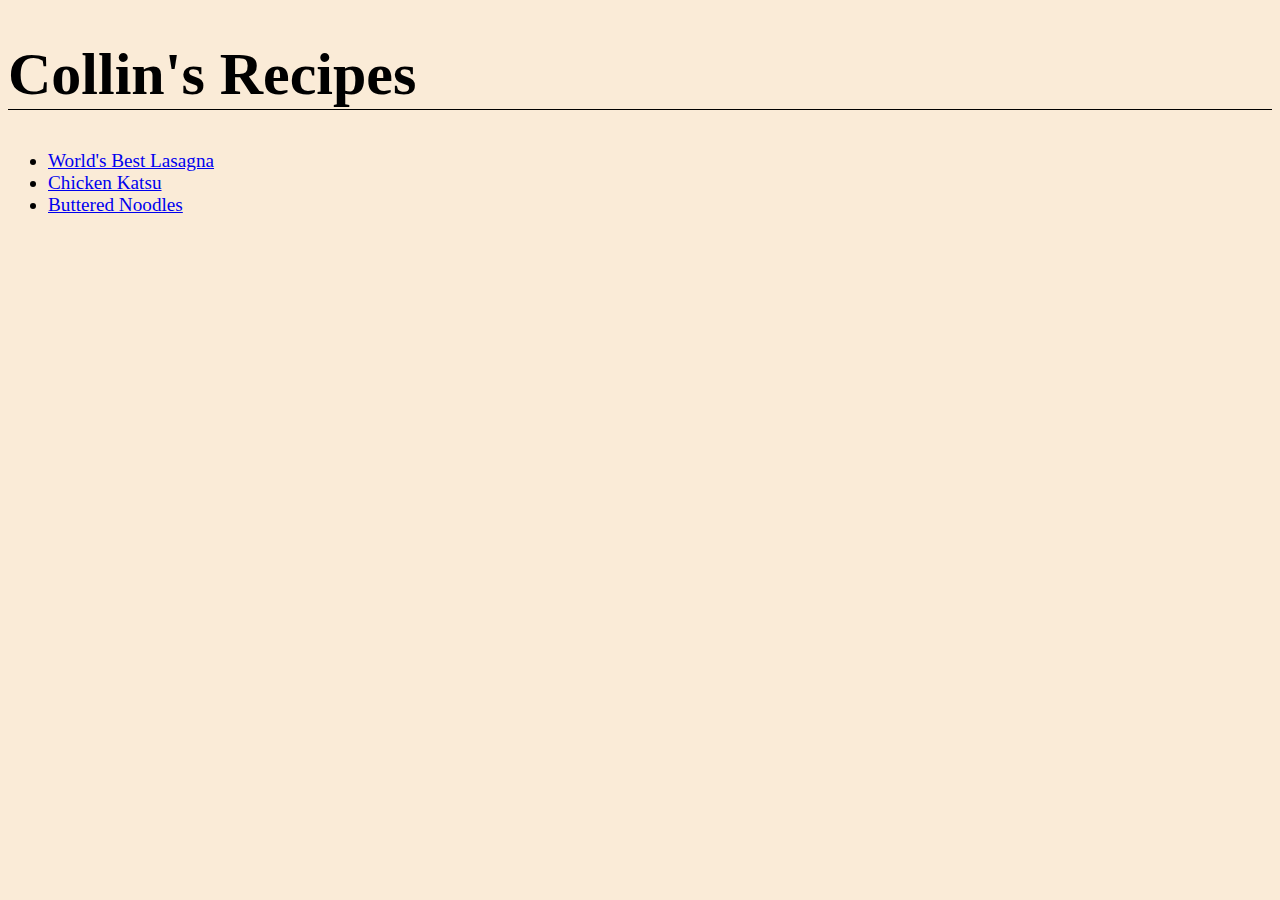
<file: index.html>
<!DOCTYPE html>
<html lang="en">
<head>
    <meta charset="UTF-8">
    <meta name="viewport" content="width=device-width, initial-scale=1.0">
    <link rel="stylesheet" href="styles.css">
    <title>Collin's Recipes</title>
</head>
<body>
    <h1>Collin's Recipes</h1>
    <ul>
        <li><a href="recipes/lasagna.html">World's Best Lasagna</a></li>
        <li><a href="recipes/katsu.html">Chicken Katsu</a></li>
        <li><a href="recipes/buttnoodles.html">Buttered Noodles</a></li>
    </ul>
</body>
</html>
</file>
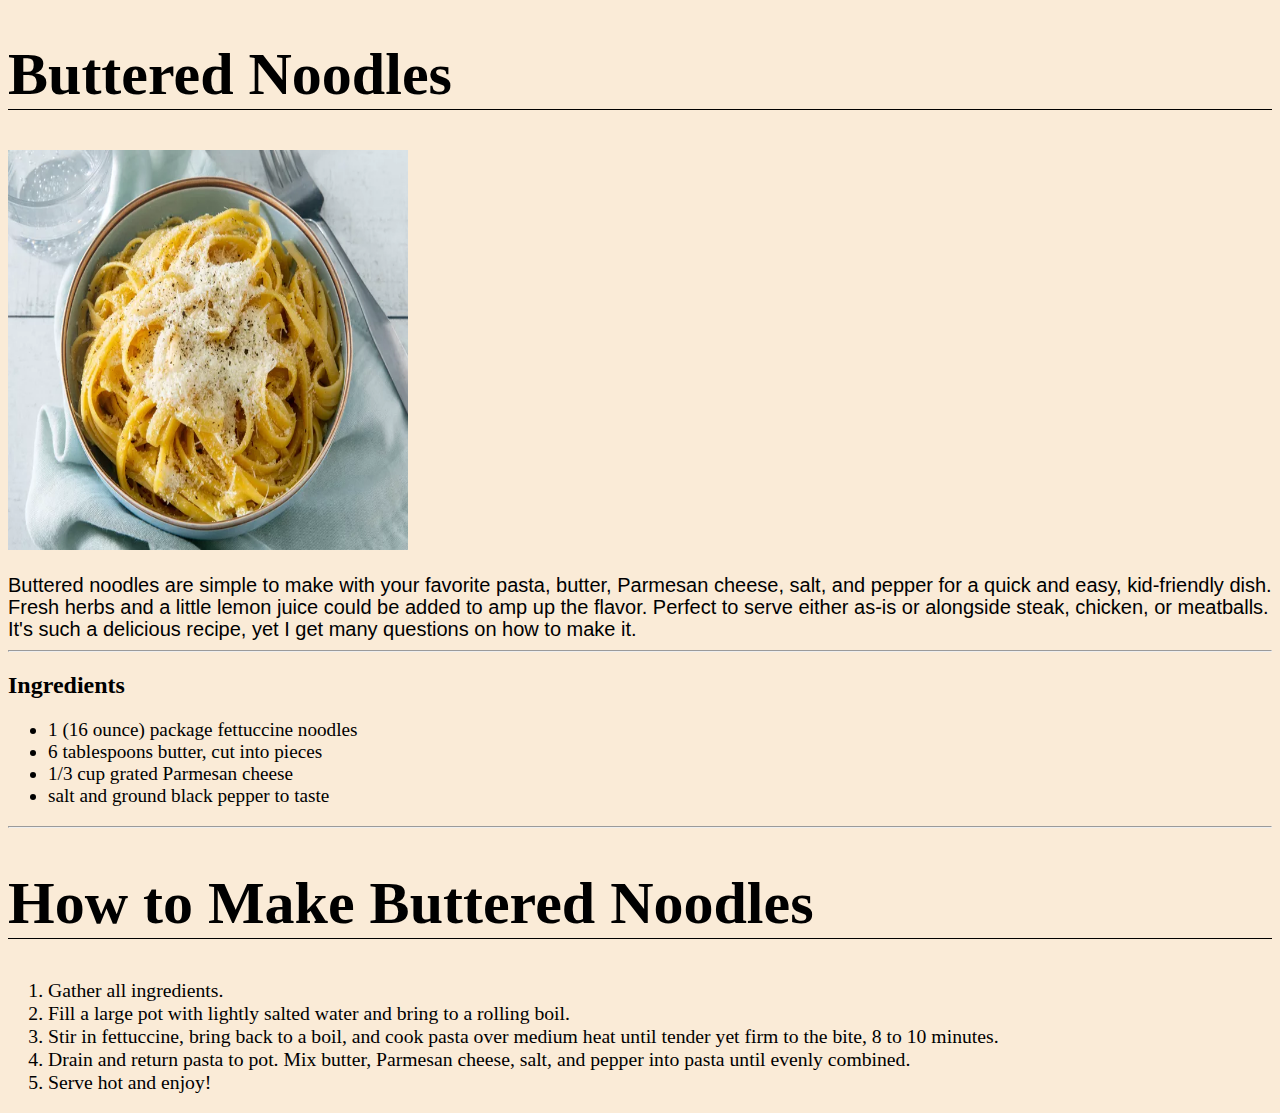
<file: recipes/buttnoodles.html>
<!DOCTYPE html>
<html lang="en">
<head>
    <meta charset="UTF-8">
    <meta name="viewport" content="width=device-width, initial-scale=1.0">
    <link rel="stylesheet" href="/styles.css">
    <title>Buttered Noodles</title>
</head>
<body>
    <h1>Buttered Noodles</h1>
    <a href="javascript:window.history.back();"><img src="pics/Buttered Noodles.webp" alt="Buttered Noodles"></a>
    <p>Buttered noodles are simple to make with your favorite pasta, butter, Parmesan cheese, salt, and pepper for a quick and easy, kid-friendly dish. Fresh herbs and a little lemon juice could be added to amp up the flavor. Perfect to serve either as-is or alongside steak, chicken, or meatballs. It's such a delicious recipe, yet I get many questions on how to make it.</p>
    <hr>
    <h2>Ingredients</h2>
    <div>
        <ul>
            <li>1 (16 ounce) package fettuccine noodles</li>
            <li>6 tablespoons butter, cut into pieces</li>
            <li>1/3 cup grated Parmesan cheese</li>
            <li>salt and ground black pepper to taste</li>
        </ul>
    </div>
    <hr>
    <h1>How to Make Buttered Noodles</h1>
    <ol>
        <li>Gather all ingredients.</li>
        <li>Fill a large pot with lightly salted water and bring to a rolling boil.</li>
        <li>Stir in fettuccine, bring back to a boil, and cook pasta over medium heat until tender yet firm to the bite, 8 to 10 minutes.</li>
        <li>Drain and return pasta to pot. Mix butter, Parmesan cheese, salt, and pepper into pasta until evenly combined.</li>
        <li>Serve hot and enjoy!</li>
    </ol>
</body>
</html>
</file>
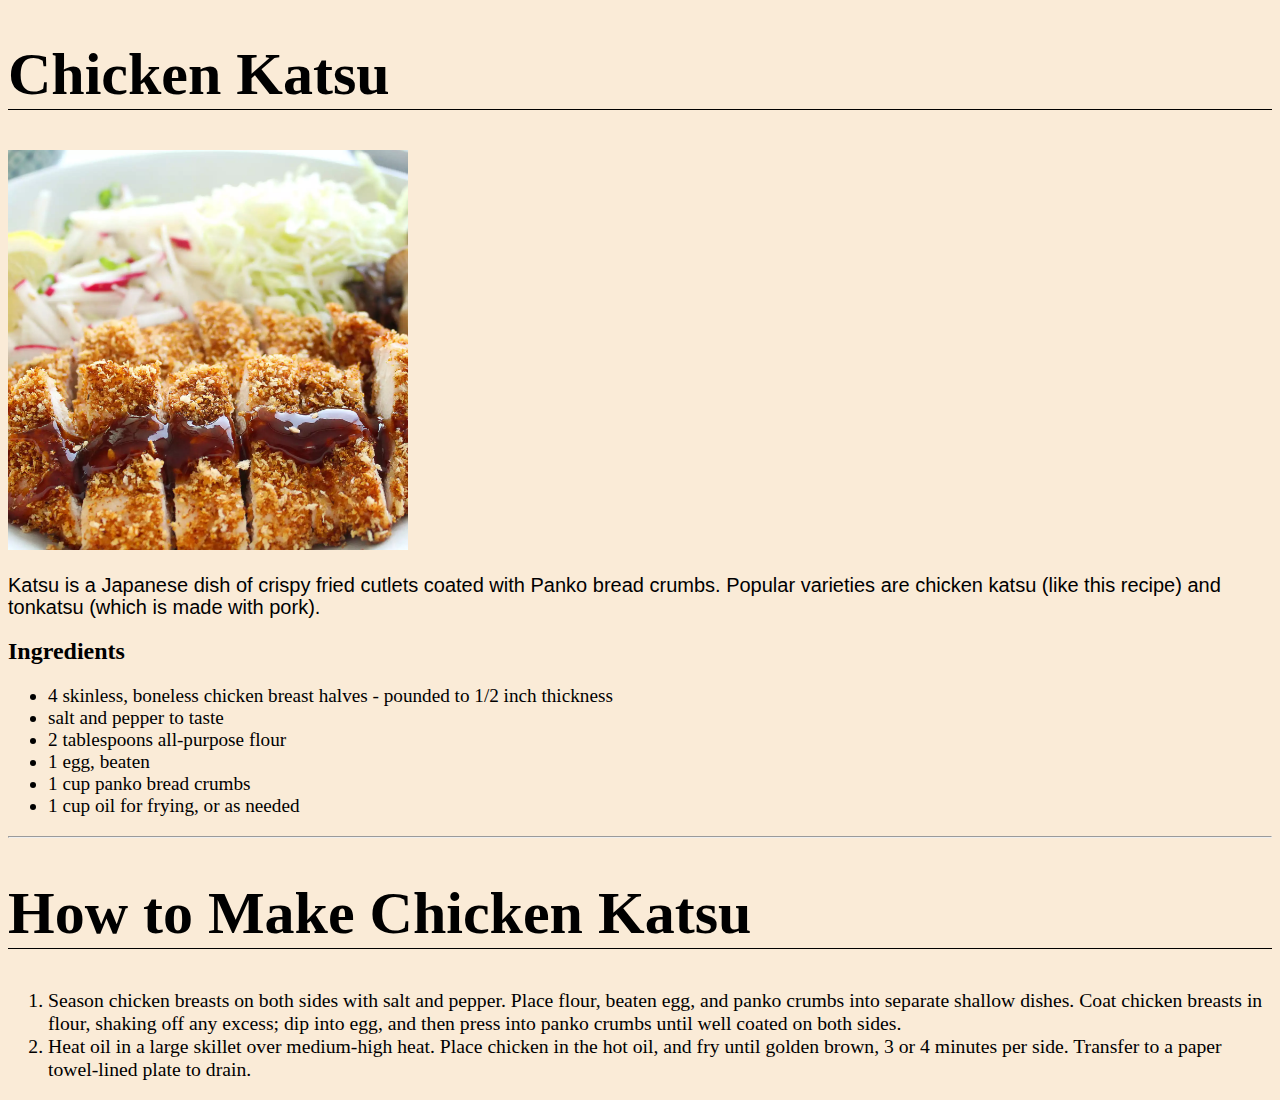
<file: recipes/katsu.html>
<!DOCTYPE html>
<html lang="en">
<head>
    <meta charset="UTF-8">
    <meta name="viewport" content="width=device-width, initial-scale=1.0">
    <link rel="stylesheet" href="/styles.css">
    <title>Chicken Katsu</title>
</head>
<body>
    <h1>Chicken Katsu</h1>
    <a href="javascript:window.history.back();"><img src="pics/Chicken Katsu.webp" alt="Chicken Katsu"></a>
    <p>Katsu is a Japanese dish of crispy fried cutlets coated with Panko bread crumbs. Popular varieties are chicken katsu (like this recipe) and tonkatsu (which is made with pork).</p>
    <h2>Ingredients</h2>
    <ul>
        <li>4 skinless, boneless chicken breast halves - pounded to 1/2 inch thickness</li>
        <li>salt and pepper to taste</li>
        <li>2 tablespoons all-purpose flour</li>
        <li>1 egg, beaten</li>
        <li>1 cup panko bread crumbs</li>
        <li>1 cup oil for frying, or as needed</li>
    </ul>
    <hr>
    <h1>How to Make Chicken Katsu</h1>
    <ol>
        <li>Season chicken breasts on both sides with salt and pepper. Place flour, beaten egg, and panko crumbs into separate shallow dishes. Coat chicken breasts in flour, shaking off any excess; dip into egg, and then press into panko crumbs until well coated on both sides.</li>
        <li>Heat oil in a large skillet over medium-high heat. Place chicken in the hot oil, and fry until golden brown, 3 or 4 minutes per side. Transfer to a paper towel-lined plate to drain.</li>
    </ol>

</body>
</html>
</file>
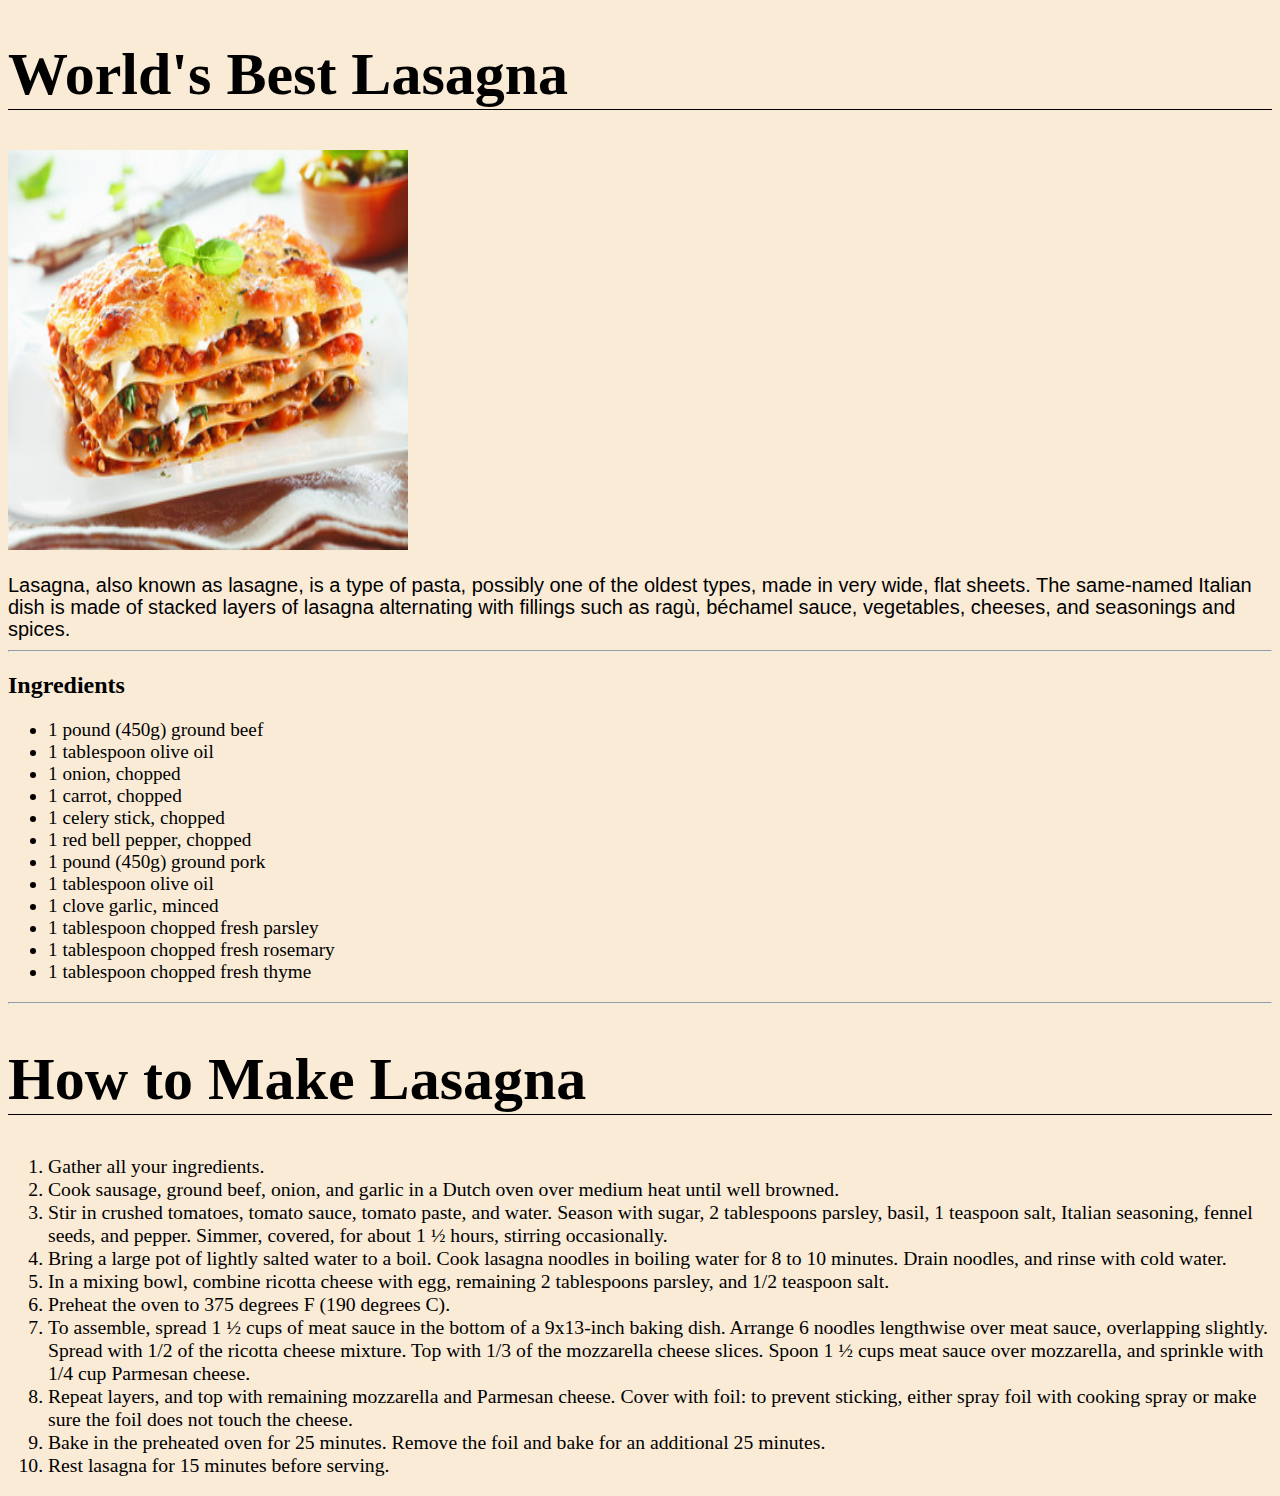
<file: recipes/lasagna.html>
<!DOCTYPE html>
<html lang="en">
<head>
    <meta charset="UTF-8">
    <meta name="viewport" content="width=device-width, initial-scale=1.0">
    <link rel="stylesheet" href="/styles.css">
    <title>Lasagna</title>
</head>
<body>
    <h1>World's Best Lasagna</h1>
    <a href="javascript:window.history.back();"><img class="pic" src="pics/Lasagna.jpg" alt="A Beautiful Lasagna Picture"></a>
    <p>Lasagna, also known as lasagne, is a type of pasta, possibly one of the oldest types, made in very wide, flat sheets. The same-named Italian dish is made of stacked layers of lasagna alternating with fillings such as ragù, béchamel sauce, vegetables, cheeses, and seasonings and spices.</p>
    <hr>
    <h2>Ingredients</h2>
    <div>
        <ul>
            <li>1 pound (450g) ground beef</li>
            <li>1 tablespoon olive oil</li>
            <li>1 onion, chopped</li>
            <li>1 carrot, chopped</li>
            <li>1 celery stick, chopped</li>
            <li>1 red bell pepper, chopped</li>
            <li>1 pound (450g) ground pork</li>
            <li>1 tablespoon olive oil</li>
            <li>1 clove garlic, minced</li>
            <li>1 tablespoon chopped fresh parsley</li>
            <li>1 tablespoon chopped fresh rosemary</li>
            <li>1 tablespoon chopped fresh thyme</li
        </ul>
    </div>    
    <hr> 
    <h1>How to Make Lasagna</h1>
    <ol>
        <li>Gather all your ingredients.</li>
        <li>Cook sausage, ground beef, onion, and garlic in a Dutch oven over medium heat until well browned.</li>
        <li>Stir in crushed tomatoes, tomato sauce, tomato paste, and water. Season with sugar, 2 tablespoons parsley, basil, 1 teaspoon salt, Italian seasoning, fennel seeds, and pepper. Simmer, covered, for about 1 ½ hours, stirring occasionally.</li>
        <li>Bring a large pot of lightly salted water to a boil. Cook lasagna noodles in boiling water for 8 to 10 minutes. Drain noodles, and rinse with cold water.</li>
        <li>In a mixing bowl, combine ricotta cheese with egg, remaining 2 tablespoons parsley, and 1/2 teaspoon salt.</li>
        <li>Preheat the oven to 375 degrees F (190 degrees C).        </li>
        <li>To assemble, spread 1 ½ cups of meat sauce in the bottom of a 9x13-inch baking dish. Arrange 6 noodles lengthwise over meat sauce, overlapping slightly. Spread with 1/2 of the ricotta cheese mixture. Top with 1/3 of the mozzarella cheese slices. Spoon 1 ½ cups meat sauce over mozzarella, and sprinkle with 1/4 cup Parmesan cheese.        </li>
        <li>Repeat layers, and top with remaining mozzarella and Parmesan cheese. Cover with foil: to prevent sticking, either spray foil with cooking spray or make sure the foil does not touch the cheese.</li>
        <li>Bake in the preheated oven for 25 minutes. Remove the foil and bake for an additional 25 minutes.</li>
        <li>Rest lasagna for 15 minutes before serving.</li>
    </ol>  
</body>
</html>
</file>
<file: styles.css>
h1{
    border-bottom:1px solid ;
    font-size: 60px;
}
img{
    width: 400px;
    height: 400px;
}
p{
    font-size: 20px;
    font-weight: 100;
    color: rgb(0, 0, 0);
    font-family: Arial, Helvetica, sans-serif;
    line-height: 1.1;
    margin-bottom: .5em;
}
body{
    background-color: antiquewhite;
}
ul{
    font-size: 1.20rem;
}
ol{
    font-size: 1.23rem;
}
</file>
